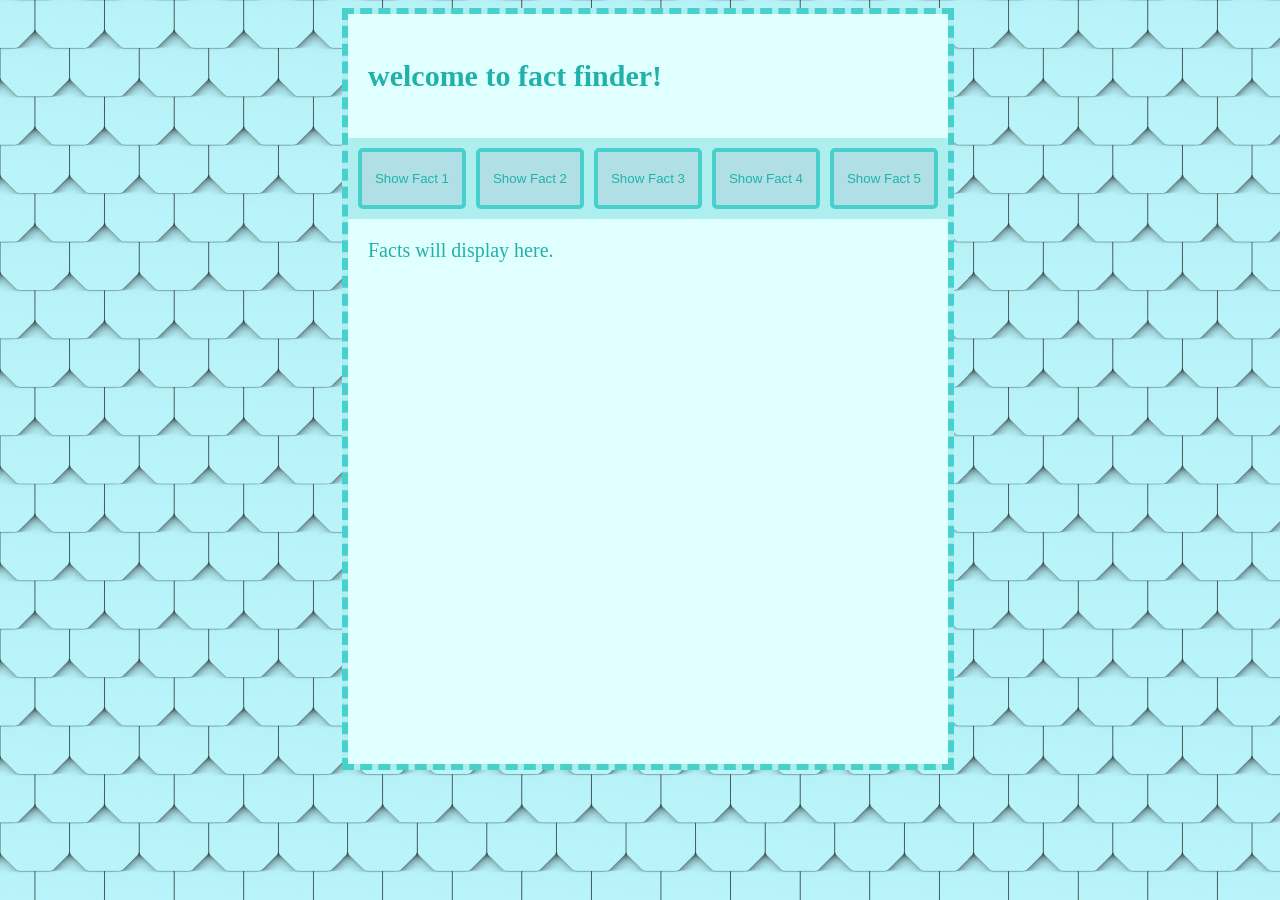
<file: factfinder/index.html>
<!DOCTYPE html>
  <html lang="en">
  <head>
    <meta charset="utf-8">
    <title>fact finder :)</title>
    <link rel="stylesheet" href="style.css">
  </head>

  <body>
  	<div id="main">
      <div id="title">
        <h2>welcome to fact finder!</h2>
      </div>
  		<form id="a">
  			<input type="button" name="f1" value="Show Fact 1">
  			<input type="button" name="f2" value="Show Fact 2">
  			<input type="button" name="f3" value="Show Fact 3">
  			<input type="button" name="f4" value="Show Fact 4">
  			<input type="button" name="f5" value="Show Fact 5">
  		</form>
  		<div id="b">Facts will display here.</div>
  	</div>

  	<script type="text/javascript" src="script.js"></script>

  </body>

</html>
</file>
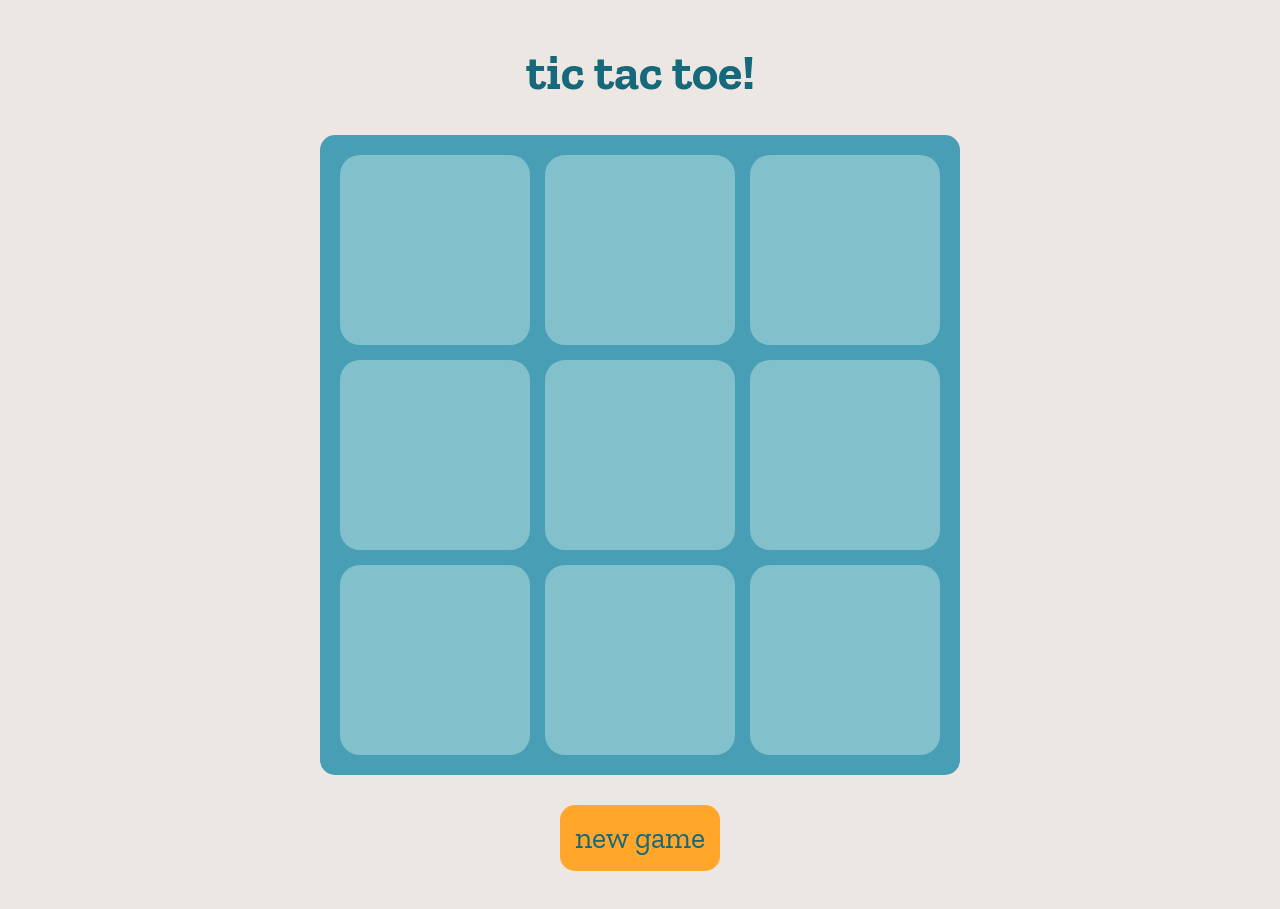
<file: tictactoe/index.html>
<!DOCTYPE html>
  <html lang="en">
  <head>
    <meta charset="utf-8">
    <title>tic tac toe</title>
    <link rel="stylesheet" href="styles.css">  
  </head>
  
  <body>
	
	<main>
	
		<h1>tic tac toe!</h1>
		
		<form id="board">
			<input type="button" name="b0"></input>
			<input type="button" name="b1"></input>
			<input type="button" name="b2"></input>
			<input type="button" name="b3"></input>
			<input type="button" name="b4"></input>
			<input type="button" name="b5"></input>
			<input type="button" name="b6"></input>
			<input type="button" name="b7"></input>
			<input type="button" name="b8"></input>
		</form>
		
		<button type="button" onclick="location.reload()">new game</button>
		
	</main>
	
	<div id="container">
		<div id="popup">
			<img src="images/x.png" alt="x button" id="x">
			<h1>cat's game /ᐠ｡‸｡ᐟ\</h1>
			<img src="images/cat.jpg" alt="cat" id="cat">
		</div>
	</div>
	
	<script type="text/javascript" src="script.js"></script>
	
  </body>
  
</html>
</file>
<file: factfinder/style.css>
#main {
	background-color: PaleTurquoise;
	width: 600px;
	height: 750px;
	border: 6px dashed MediumTurquoise;
	color: Teal;
	display: grid;
	grid-template: 1fr .75fr 5fr / 1fr;
}

form {
	display:grid;
	grid-template: 1fr / 1fr 1fr 1fr 1fr 1fr;
	grid-gap: 10px;
	padding: 10px;
}

form > input {
	background-color: PowderBlue;
	border: 4px solid MediumTurquoise;
	border-radius: 5px;
	color: LightSeaGreen;
}

form > input:hover {
	background-color: MediumTurquoise;
	color: PaleTurquoise;
}

body {
	display: flex;
	height: 100%;
	width: 100%;
	justify-content: center;
	align-items: center;
	background-image: url(images/background.jpeg);
}

img{
	width: 400px;

}

#main > div {
	color: LightSeaGreen;
	font-size: 20px;
	background-color: LightCyan;
	padding: 20px;
}
</file>
<file: tictactoe/styles.css>
@import url('https://fonts.googleapis.com/css2?family=Comfortaa&family=Zilla+Slab:wght@500&display=swap');
body {
	background-color: #ede7e3;
	display: flex;
	justify-content: center;
	font-family: 'Zilla Slab', serif;
}

main {
	text-align: center;
}

h1 {
	color: #16697a;
	font-size: 50px;
}

#board {
	display: grid;
	width: 600px;
	height: 600px;
	grid-template: 1fr 1fr 1fr / 1fr 1fr 1fr;
	grid-gap: 15px;
	background-color: #489fb5;
	border: 20px solid #489fb5;
	border-radius: 15px;
}

#board > input{
	border-radius: 20px;
	border: none;
	background-color: #82c0cc;
	font-size: 120px;
	color: #ffa62b;
	font-family: 'Comfortaa', sans-serif;
	cursor: pointer; 
}

#board > input:hover {
	background-color: #ffa62b;
	transition-duration: .25s;
}

button {
	padding: 15px;
	font-size: 30px;
	margin: 30px;
	background-color: #ffa62b;
	border: none;
	color: #16697a;
	border-radius: 15px;
	font-family: 'Zilla Slab', serif;
	cursor: pointer; 
}

button:hover {
	color: #ffa62b;
	background-color: #16697a;
	transition-duration: .5s;
}

#container {
	width: 100%;
	height: 100%;
	position: absolute;
	background-color: rgba(0, 0, 0, .75);
	display: none;
	justify-content: center;
	align-items: center;
	border: 10px solid black;
}

@keyframes slide {
	from {top: -1000px;}
	to {top: 0px;}
}

#popup {
	width: 600px;
	height: 450px;
	background-color: #ede7e3;
	border-radius: 20px;
	text-align: center;
	position: relative;
	padding: 10px;
	animation-name: slide;
	animation-duration: 2s;
}

#popup > h2 {
	line-height: 270px;
	font-size: 100px;
	color: #16697a;

}

#cat {
	width: 70%;
	border: 8px solid #16697a;
}

#x {
	width: 40px;
	position: absolute;
	right: 10px;
	cursor: pointer; 
}
</file>
